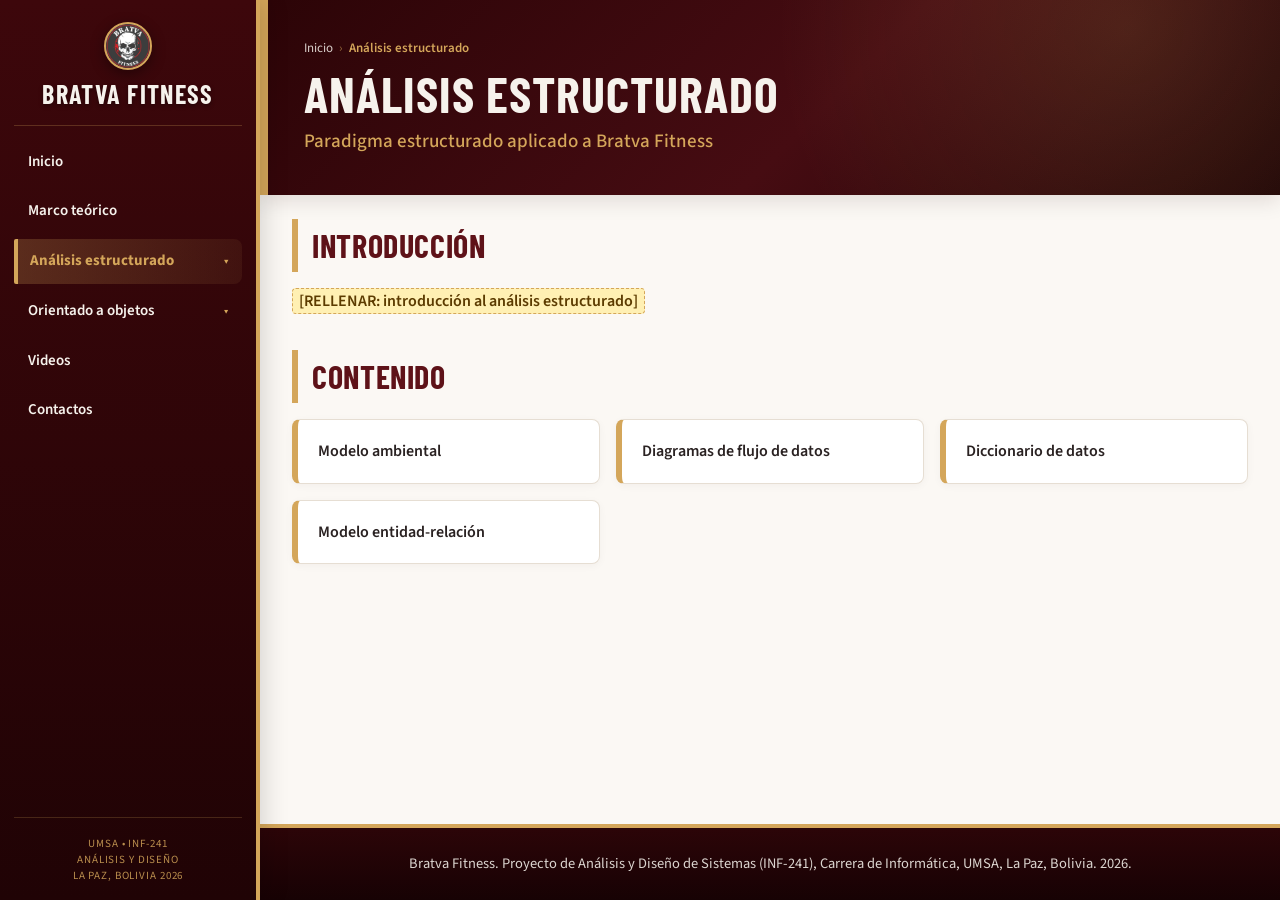
<file: analisis-estructurado.html>
<!DOCTYPE html>
<html lang="es">
<head>
<meta charset="UTF-8">
<meta name="viewport" content="width=device-width, initial-scale=1">
<title>Análisis estructurado | Bratva Fitness</title>
<link rel="preconnect" href="https://fonts.googleapis.com">
<link href="https://fonts.googleapis.com/css2?family=Barlow+Condensed:wght@600;700&family=Source+Sans+3:wght@400;600&display=swap" rel="stylesheet">
<link rel="stylesheet" href="css/style.css">
</head>
<body>
<header class="top">
  <a class="brand" href="index.html"><img src="img/logo.jpeg" alt="Logo de Bratva Fitness" width="48" height="48"><span>Bratva Fitness</span></a>
  <button class="burger" aria-label="Abrir menú" aria-expanded="false">Menú</button>
  <nav aria-label="Menú principal"><ul class="menu"><li><a href="index.html">Inicio</a></li><li><a href="marco-teorico.html">Marco teórico</a></li><li><a href="analisis-estructurado.html" class="act" aria-haspopup="true">Análisis estructurado</a><ul class="sub"><li><a href="modelo-ambiental.html">Modelo ambiental</a></li><li><a href="dfd.html">Diagramas de flujo de datos</a></li><li><a href="diccionario-de-datos.html">Diccionario de datos</a></li><li><a href="der.html">Modelo entidad-relación</a></li></ul></li><li><a href="orientado-a-objetos.html" aria-haspopup="true">Orientado a objetos</a><ul class="sub"><li><a href="diagramas-uml.html">Diagramas UML</a></li><li><a href="casos-de-uso.html">Casos de uso</a></li><li><a href="diagrama-de-clases.html">Diagrama de clases</a></li><li><a href="diagrama-de-secuencia.html">Diagrama de secuencia</a></li><li><a href="diagrama-de-comunicacion.html">Diagrama de comunicación</a></li></ul></li><li><a href="videos.html">Videos</a></li><li><a href="contactos.html">Contactos</a></li></ul></nav>
</header>
<main>
<div class="banner"><h1>Análisis estructurado</h1><p>Paradigma estructurado aplicado a Bratva Fitness</p></div><div class="wrap"><section class="sec"><h3>Introducción</h3><p><span class="fill">[RELLENAR: introducción al análisis estructurado]</span></p></section><section class="sec"><h3>Contenido</h3><ul class="index"><li><a href="modelo-ambiental.html">Modelo ambiental</a></li><li><a href="dfd.html">Diagramas de flujo de datos</a></li><li><a href="diccionario-de-datos.html">Diccionario de datos</a></li><li><a href="der.html">Modelo entidad-relación</a></li></ul></section></div>
</main>
<footer class="foot">
  <p>Bratva Fitness. Proyecto de Análisis y Diseño de Sistemas (INF-241), Carrera de Informática, UMSA, La Paz, Bolivia. 2026.</p>
</footer>
<script src="js/main.js"></script>
</body>
</html>
</file>
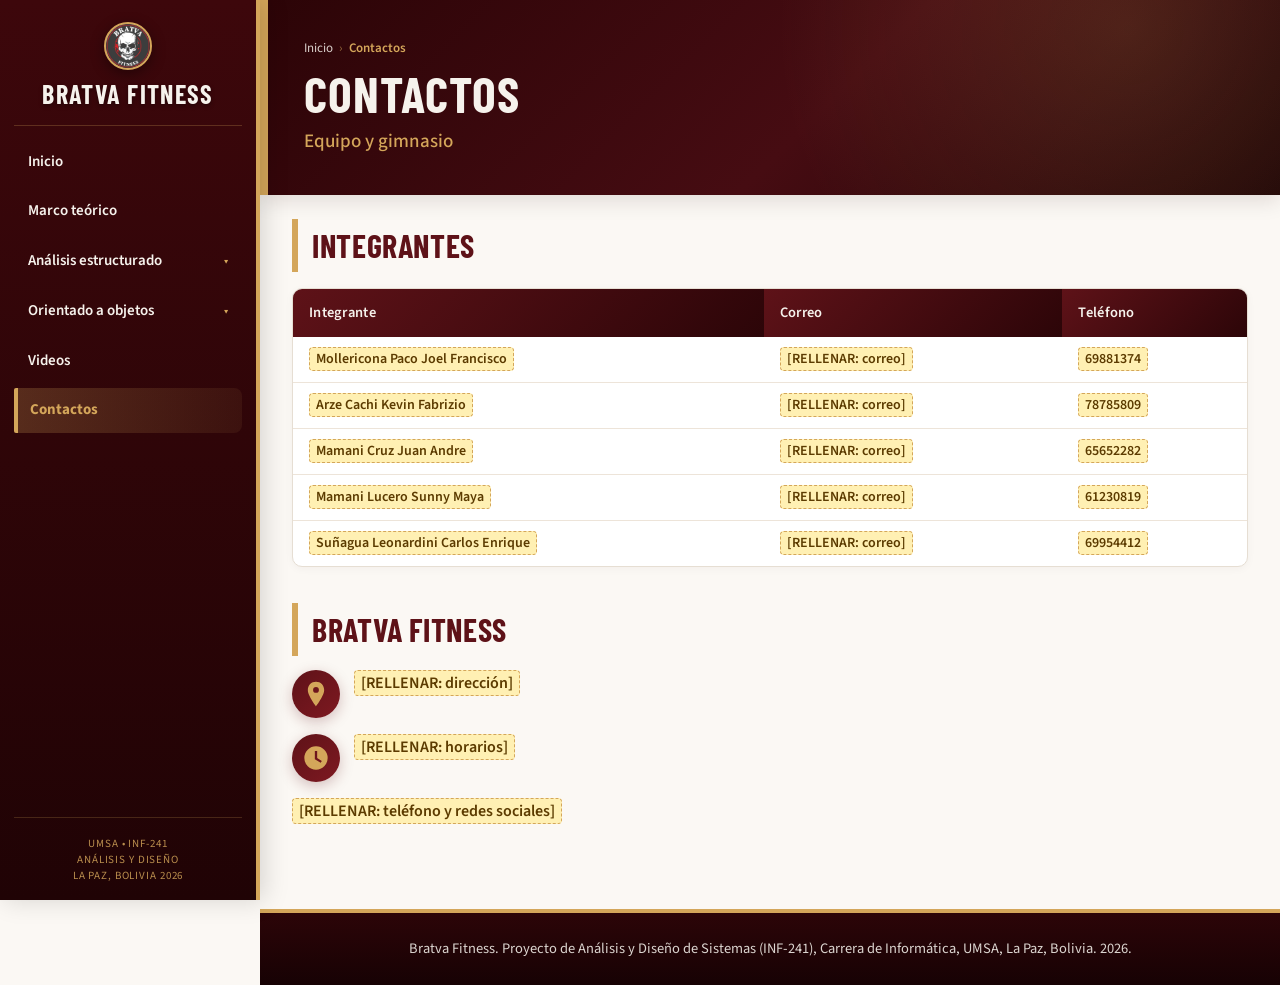
<file: contactos.html>
<!DOCTYPE html>
<html lang="es">
<head>
<meta charset="UTF-8">
<meta name="viewport" content="width=device-width, initial-scale=1">
<title>Contactos | Bratva Fitness</title>
<link rel="preconnect" href="https://fonts.googleapis.com">
<link href="https://fonts.googleapis.com/css2?family=Barlow+Condensed:wght@600;700&family=Source+Sans+3:wght@400;600&display=swap" rel="stylesheet">
<link rel="stylesheet" href="css/style.css">
</head>
<body>
<header class="top">
  <a class="brand" href="index.html"><img src="img/logo.jpeg" alt="Logo de Bratva Fitness" width="48" height="48"><span>Bratva Fitness</span></a>
  <button class="burger" aria-label="Abrir menú" aria-expanded="false">Menú</button>
  <nav aria-label="Menú principal"><ul class="menu"><li><a href="index.html">Inicio</a></li><li><a href="marco-teorico.html">Marco teórico</a></li><li><a href="analisis-estructurado.html" aria-haspopup="true">Análisis estructurado</a><ul class="sub"><li><a href="modelo-ambiental.html">Modelo ambiental</a></li><li><a href="dfd.html">Diagramas de flujo de datos</a></li><li><a href="diccionario-de-datos.html">Diccionario de datos</a></li><li><a href="der.html">Modelo entidad-relación</a></li></ul></li><li><a href="orientado-a-objetos.html" aria-haspopup="true">Orientado a objetos</a><ul class="sub"><li><a href="diagramas-uml.html">Diagramas UML</a></li><li><a href="casos-de-uso.html">Casos de uso</a></li><li><a href="diagrama-de-clases.html">Diagrama de clases</a></li><li><a href="diagrama-de-secuencia.html">Diagrama de secuencia</a></li><li><a href="diagrama-de-comunicacion.html">Diagrama de comunicación</a></li></ul></li><li><a href="videos.html">Videos</a></li><li><a href="contactos.html" class="act">Contactos</a></li></ul></nav>
</header>
<main>
<div class="banner">
  <h1>Contactos</h1>
  <p>Equipo y gimnasio</p>
</div><div class="wrap">
  <section class="sec">
    <h3>Integrantes</h3>
    <table>
      <tr>
        <th>Integrante</th>
        <th>Correo</th>
        <th>Teléfono</th>
      </tr>
      <tr>
        <td><span class="fill">Mollericona Paco Joel Francisco</span></td>
        <td><span class="fill">[RELLENAR: correo]</span></td>
        <td><span class="fill">69881374</span></td>
      </tr>
      <tr>
        <td><span class="fill">Arze Cachi Kevin Fabrizio</span></td>
        <td><span class="fill">[RELLENAR: correo]</span></td>
        <td><span class="fill">78785809</span></td>
      </tr>
      <tr>
        <td><span class="fill">Mamani Cruz Juan Andre</span></td>
        <td><span class="fill">[RELLENAR: correo]</span></td>
        <td><span class="fill">65652282</span></td>
      </tr>
      <tr>
        <td><span class="fill">Mamani Lucero Sunny Maya</span></td>
        <td><span class="fill">[RELLENAR: correo]</span></td>
        <td><span class="fill">61230819</span></td>
      </tr>
      <tr>
        <td><span class="fill">Suñagua Leonardini Carlos Enrique</span></td>
        <td><span class="fill">[RELLENAR: correo]</span></td>
        <td><span class="fill">69954412</span></td>
      </tr>
    </table>
  </section>
  <section class="sec">
    <h3>Bratva Fitness</h3>
    <div class="line">
      <img class="ico" src="img/icons/pin.svg" alt="" width="64" height="64">
      <div><span class="fill">[RELLENAR: dirección]</span></div>
    </div>
    <div class="line">
      <img class="ico" src="img/icons/clock.svg" alt="" width="64" height="64">
      <div><span class="fill">[RELLENAR: horarios]</span></div>
    </div>
    <p><span class="fill">[RELLENAR: teléfono y redes sociales]</span></p>
  </section>
</div>
</main>
<footer class="foot">
  <p>Bratva Fitness. Proyecto de Análisis y Diseño de Sistemas (INF-241), Carrera de Informática, UMSA, La Paz, Bolivia. 2026.</p>
</footer>
<script src="js/main.js"></script>
</body>
</html>
</file>
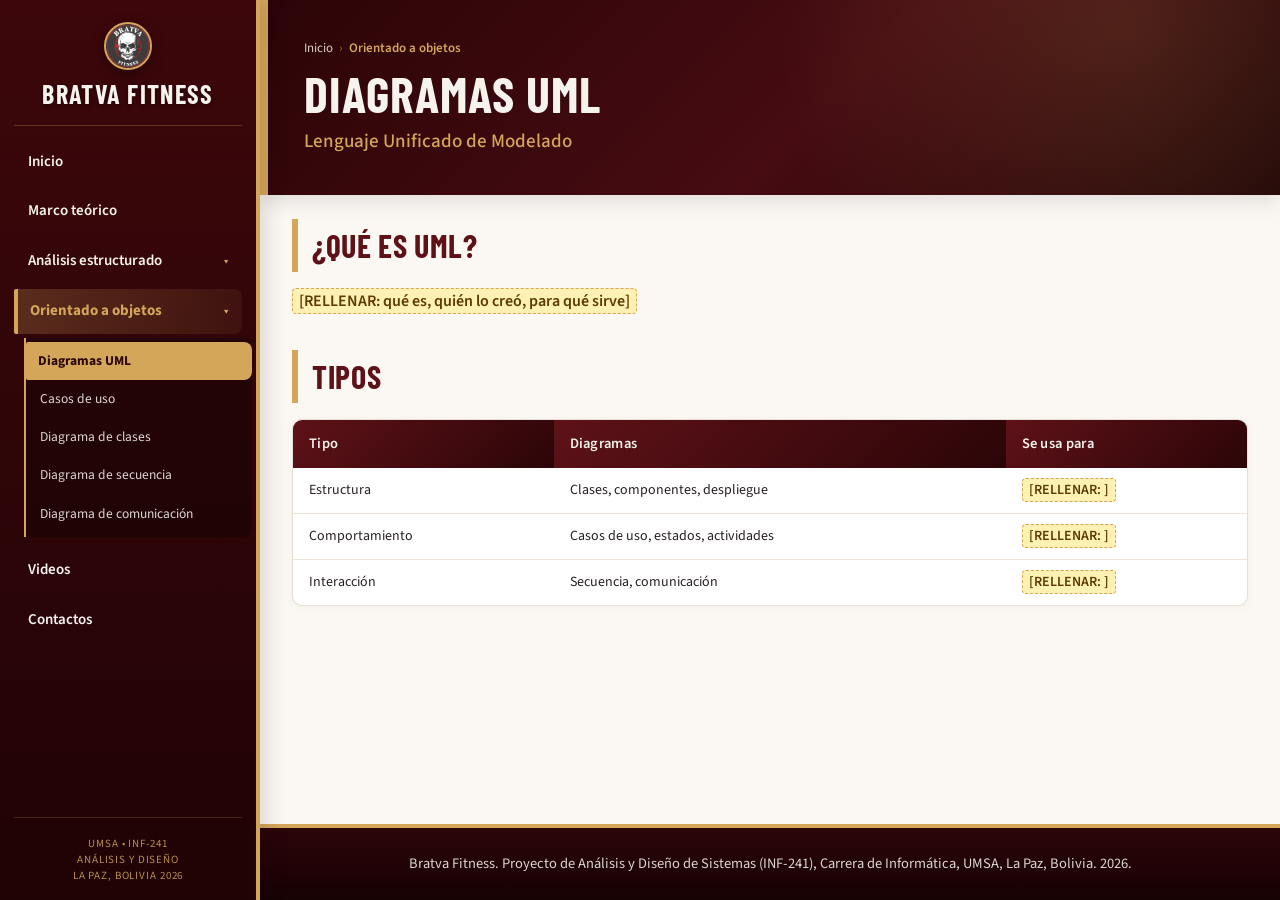
<file: diagramas-uml.html>
<!DOCTYPE html>
<html lang="es">
<head>
<meta charset="UTF-8">
<meta name="viewport" content="width=device-width, initial-scale=1">
<title>Diagramas UML | Bratva Fitness</title>
<link rel="preconnect" href="https://fonts.googleapis.com">
<link href="https://fonts.googleapis.com/css2?family=Barlow+Condensed:wght@600;700&family=Source+Sans+3:wght@400;600&display=swap" rel="stylesheet">
<link rel="stylesheet" href="css/style.css">
</head>
<body>
<header class="top">
  <a class="brand" href="index.html"><img src="img/logo.jpeg" alt="Logo de Bratva Fitness" width="48" height="48"><span>Bratva Fitness</span></a>
  <button class="burger" aria-label="Abrir menú" aria-expanded="false">Menú</button>
  <nav aria-label="Menú principal"><ul class="menu"><li><a href="index.html">Inicio</a></li><li><a href="marco-teorico.html">Marco teórico</a></li><li><a href="analisis-estructurado.html" aria-haspopup="true">Análisis estructurado</a><ul class="sub"><li><a href="modelo-ambiental.html">Modelo ambiental</a></li><li><a href="dfd.html">Diagramas de flujo de datos</a></li><li><a href="diccionario-de-datos.html">Diccionario de datos</a></li><li><a href="der.html">Modelo entidad-relación</a></li></ul></li><li><a href="orientado-a-objetos.html" class="act" aria-haspopup="true">Orientado a objetos</a><ul class="sub"><li><a href="diagramas-uml.html" class="act">Diagramas UML</a></li><li><a href="casos-de-uso.html">Casos de uso</a></li><li><a href="diagrama-de-clases.html">Diagrama de clases</a></li><li><a href="diagrama-de-secuencia.html">Diagrama de secuencia</a></li><li><a href="diagrama-de-comunicacion.html">Diagrama de comunicación</a></li></ul></li><li><a href="videos.html">Videos</a></li><li><a href="contactos.html">Contactos</a></li></ul></nav>
</header>
<main>
<div class="banner"><h1>Diagramas UML</h1><p>Lenguaje Unificado de Modelado</p></div><div class="wrap"><section class="sec"><h3>¿Qué es UML?</h3><p><span class="fill">[RELLENAR: qué es, quién lo creó, para qué sirve]</span></p></section><section class="sec"><h3>Tipos</h3><table><tr><th>Tipo</th><th>Diagramas</th><th>Se usa para</th></tr><tr><td>Estructura</td><td>Clases, componentes, despliegue</td><td><span class="fill">[RELLENAR: ]</span></td></tr><tr><td>Comportamiento</td><td>Casos de uso, estados, actividades</td><td><span class="fill">[RELLENAR: ]</span></td></tr><tr><td>Interacción</td><td>Secuencia, comunicación</td><td><span class="fill">[RELLENAR: ]</span></td></tr></table></section></div>
</main>
<footer class="foot">
  <p>Bratva Fitness. Proyecto de Análisis y Diseño de Sistemas (INF-241), Carrera de Informática, UMSA, La Paz, Bolivia. 2026.</p>
</footer>
<script src="js/main.js"></script>
</body>
</html>
</file>
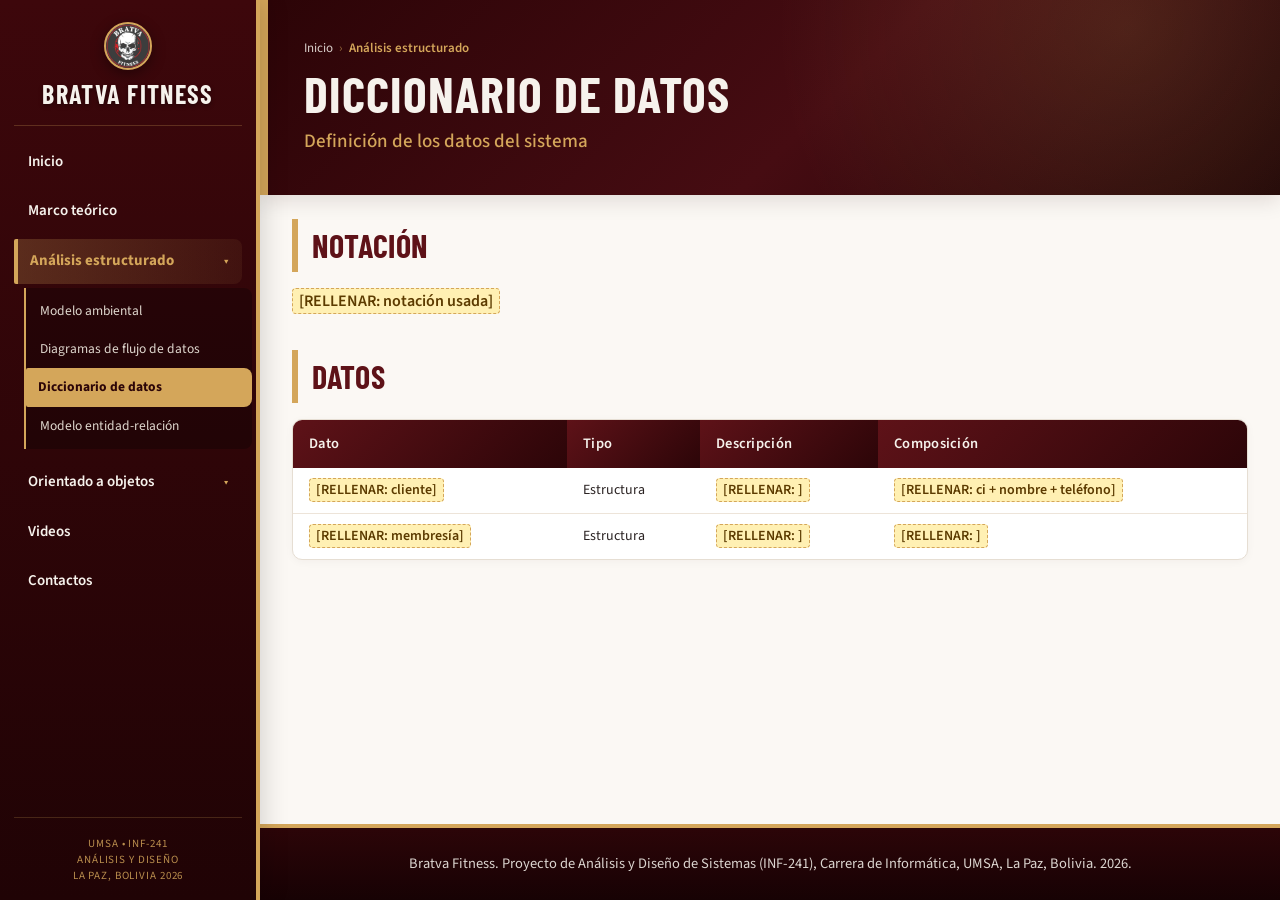
<file: diccionario-de-datos.html>
<!DOCTYPE html>
<html lang="es">
<head>
<meta charset="UTF-8">
<meta name="viewport" content="width=device-width, initial-scale=1">
<title>Diccionario de datos | Bratva Fitness</title>
<link rel="preconnect" href="https://fonts.googleapis.com">
<link href="https://fonts.googleapis.com/css2?family=Barlow+Condensed:wght@600;700&family=Source+Sans+3:wght@400;600&display=swap" rel="stylesheet">
<link rel="stylesheet" href="css/style.css">
</head>
<body>
<header class="top">
  <a class="brand" href="index.html"><img src="img/logo.jpeg" alt="Logo de Bratva Fitness" width="48" height="48"><span>Bratva Fitness</span></a>
  <button class="burger" aria-label="Abrir menú" aria-expanded="false">Menú</button>
  <nav aria-label="Menú principal"><ul class="menu"><li><a href="index.html">Inicio</a></li><li><a href="marco-teorico.html">Marco teórico</a></li><li><a href="analisis-estructurado.html" class="act" aria-haspopup="true">Análisis estructurado</a><ul class="sub"><li><a href="modelo-ambiental.html">Modelo ambiental</a></li><li><a href="dfd.html">Diagramas de flujo de datos</a></li><li><a href="diccionario-de-datos.html" class="act">Diccionario de datos</a></li><li><a href="der.html">Modelo entidad-relación</a></li></ul></li><li><a href="orientado-a-objetos.html" aria-haspopup="true">Orientado a objetos</a><ul class="sub"><li><a href="diagramas-uml.html">Diagramas UML</a></li><li><a href="casos-de-uso.html">Casos de uso</a></li><li><a href="diagrama-de-clases.html">Diagrama de clases</a></li><li><a href="diagrama-de-secuencia.html">Diagrama de secuencia</a></li><li><a href="diagrama-de-comunicacion.html">Diagrama de comunicación</a></li></ul></li><li><a href="videos.html">Videos</a></li><li><a href="contactos.html">Contactos</a></li></ul></nav>
</header>
<main>
<div class="banner"><h1>Diccionario de datos</h1><p>Definición de los datos del sistema</p></div><div class="wrap"><section class="sec"><h3>Notación</h3><p><span class="fill">[RELLENAR: notación usada]</span></p></section><section class="sec"><h3>Datos</h3><table><tr><th>Dato</th><th>Tipo</th><th>Descripción</th><th>Composición</th></tr><tr><td><span class="fill">[RELLENAR: cliente]</span></td><td>Estructura</td><td><span class="fill">[RELLENAR: ]</span></td><td><span class="fill">[RELLENAR: ci + nombre + teléfono]</span></td></tr><tr><td><span class="fill">[RELLENAR: membresía]</span></td><td>Estructura</td><td><span class="fill">[RELLENAR: ]</span></td><td><span class="fill">[RELLENAR: ]</span></td></tr></table></section></div>
</main>
<footer class="foot">
  <p>Bratva Fitness. Proyecto de Análisis y Diseño de Sistemas (INF-241), Carrera de Informática, UMSA, La Paz, Bolivia. 2026.</p>
</footer>
<script src="js/main.js"></script>
</body>
</html>
</file>
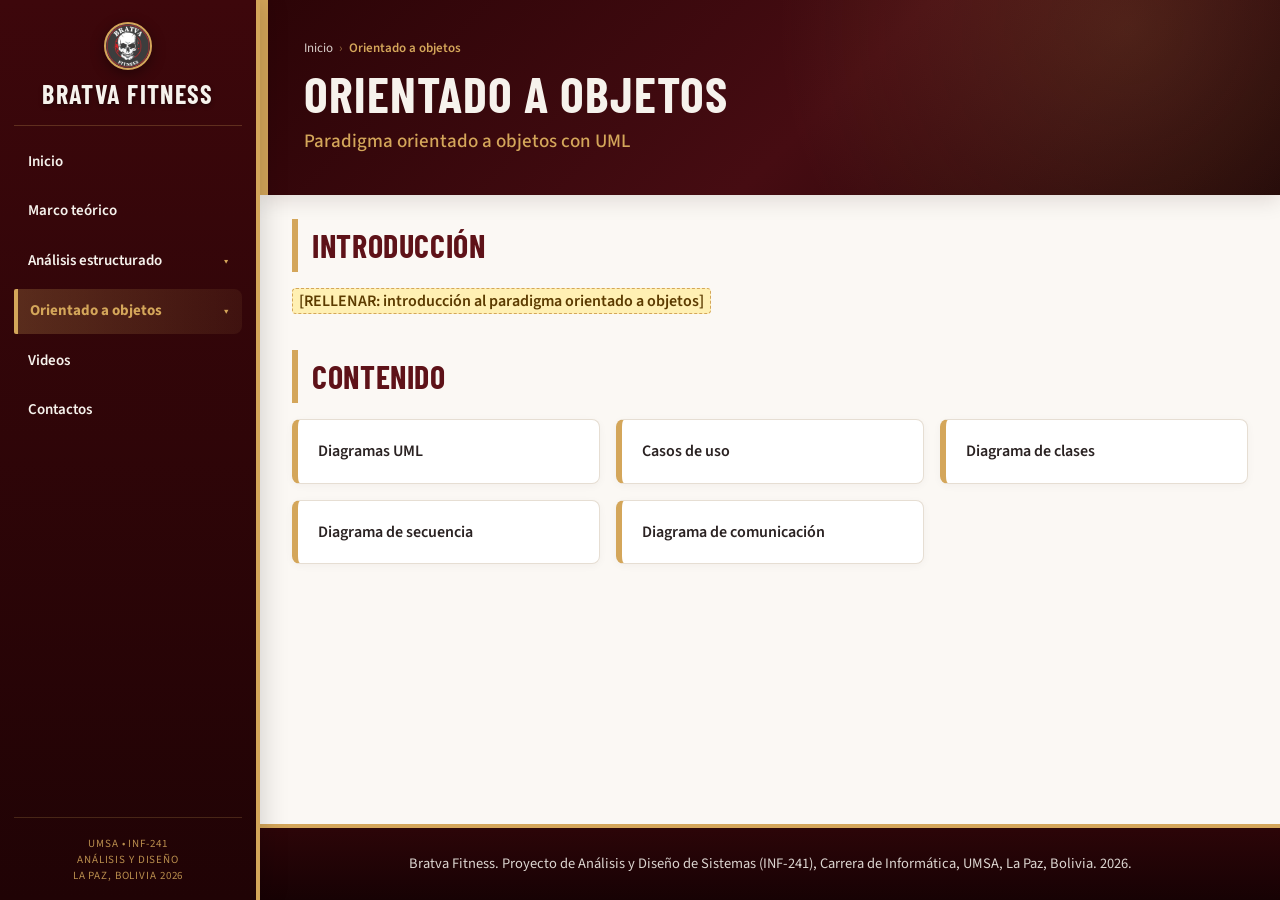
<file: orientado-a-objetos.html>
<!DOCTYPE html>
<html lang="es">
<head>
<meta charset="UTF-8">
<meta name="viewport" content="width=device-width, initial-scale=1">
<title>Orientado a objetos | Bratva Fitness</title>
<link rel="preconnect" href="https://fonts.googleapis.com">
<link href="https://fonts.googleapis.com/css2?family=Barlow+Condensed:wght@600;700&family=Source+Sans+3:wght@400;600&display=swap" rel="stylesheet">
<link rel="stylesheet" href="css/style.css">
</head>
<body>
<header class="top">
  <a class="brand" href="index.html"><img src="img/logo.jpeg" alt="Logo de Bratva Fitness" width="48" height="48"><span>Bratva Fitness</span></a>
  <button class="burger" aria-label="Abrir menú" aria-expanded="false">Menú</button>
  <nav aria-label="Menú principal"><ul class="menu"><li><a href="index.html">Inicio</a></li><li><a href="marco-teorico.html">Marco teórico</a></li><li><a href="analisis-estructurado.html" aria-haspopup="true">Análisis estructurado</a><ul class="sub"><li><a href="modelo-ambiental.html">Modelo ambiental</a></li><li><a href="dfd.html">Diagramas de flujo de datos</a></li><li><a href="diccionario-de-datos.html">Diccionario de datos</a></li><li><a href="der.html">Modelo entidad-relación</a></li></ul></li><li><a href="orientado-a-objetos.html" class="act" aria-haspopup="true">Orientado a objetos</a><ul class="sub"><li><a href="diagramas-uml.html">Diagramas UML</a></li><li><a href="casos-de-uso.html">Casos de uso</a></li><li><a href="diagrama-de-clases.html">Diagrama de clases</a></li><li><a href="diagrama-de-secuencia.html">Diagrama de secuencia</a></li><li><a href="diagrama-de-comunicacion.html">Diagrama de comunicación</a></li></ul></li><li><a href="videos.html">Videos</a></li><li><a href="contactos.html">Contactos</a></li></ul></nav>
</header>
<main>
<div class="banner"><h1>Orientado a objetos</h1><p>Paradigma orientado a objetos con UML</p></div><div class="wrap"><section class="sec"><h3>Introducción</h3><p><span class="fill">[RELLENAR: introducción al paradigma orientado a objetos]</span></p></section><section class="sec"><h3>Contenido</h3><ul class="index"><li><a href="diagramas-uml.html">Diagramas UML</a></li><li><a href="casos-de-uso.html">Casos de uso</a></li><li><a href="diagrama-de-clases.html">Diagrama de clases</a></li><li><a href="diagrama-de-secuencia.html">Diagrama de secuencia</a></li><li><a href="diagrama-de-comunicacion.html">Diagrama de comunicación</a></li></ul></section></div>
</main>
<footer class="foot">
  <p>Bratva Fitness. Proyecto de Análisis y Diseño de Sistemas (INF-241), Carrera de Informática, UMSA, La Paz, Bolivia. 2026.</p>
</footer>
<script src="js/main.js"></script>
</body>
</html>
</file>
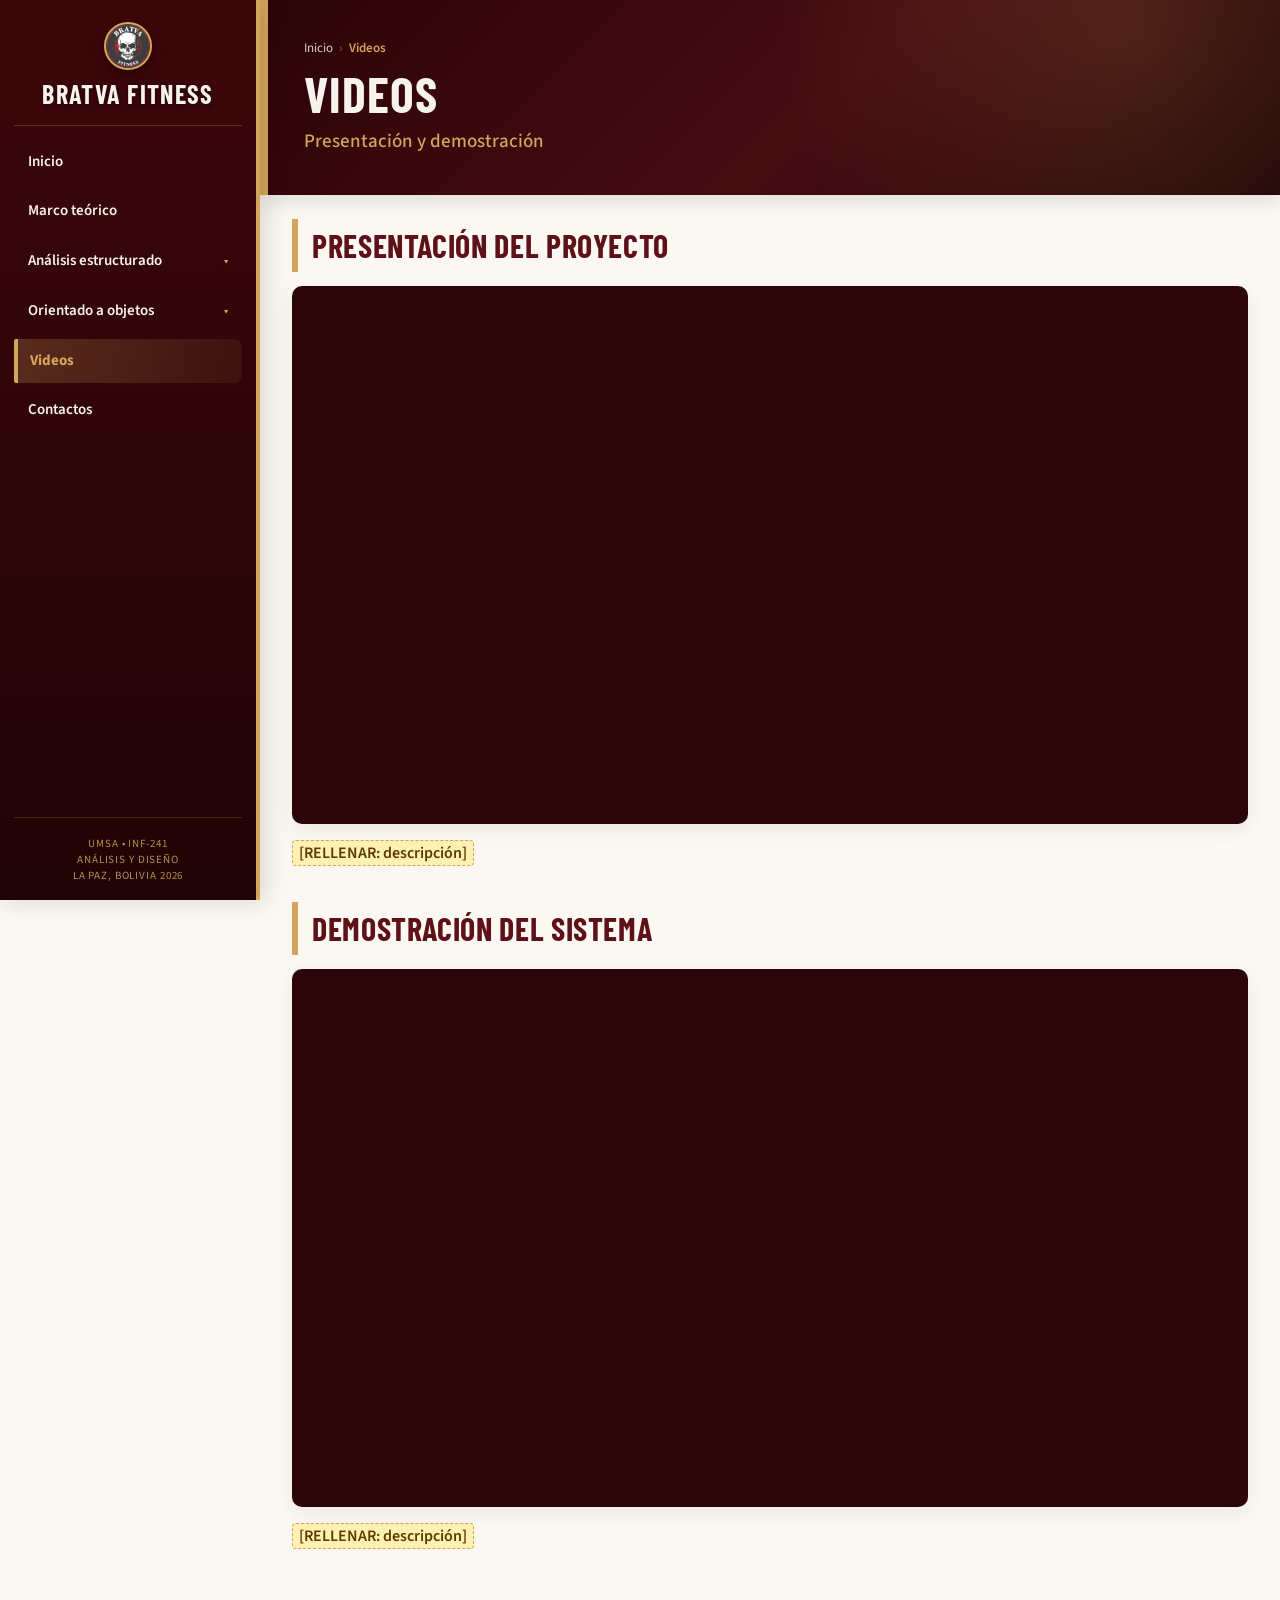
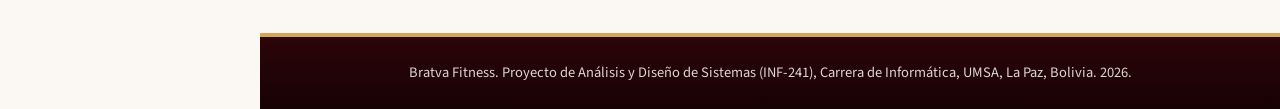
<file: videos.html>
<!DOCTYPE html>
<html lang="es">
<head>
<meta charset="UTF-8">
<meta name="viewport" content="width=device-width, initial-scale=1">
<title>Videos | Bratva Fitness</title>
<link rel="preconnect" href="https://fonts.googleapis.com">
<link href="https://fonts.googleapis.com/css2?family=Barlow+Condensed:wght@600;700&family=Source+Sans+3:wght@400;600&display=swap" rel="stylesheet">
<link rel="stylesheet" href="css/style.css">
</head>
<body>
<header class="top">
  <a class="brand" href="index.html"><img src="img/logo.jpeg" alt="Logo de Bratva Fitness" width="48" height="48"><span>Bratva Fitness</span></a>
  <button class="burger" aria-label="Abrir menú" aria-expanded="false">Menú</button>
  <nav aria-label="Menú principal"><ul class="menu"><li><a href="index.html">Inicio</a></li><li><a href="marco-teorico.html">Marco teórico</a></li><li><a href="analisis-estructurado.html" aria-haspopup="true">Análisis estructurado</a><ul class="sub"><li><a href="modelo-ambiental.html">Modelo ambiental</a></li><li><a href="dfd.html">Diagramas de flujo de datos</a></li><li><a href="diccionario-de-datos.html">Diccionario de datos</a></li><li><a href="der.html">Modelo entidad-relación</a></li></ul></li><li><a href="orientado-a-objetos.html" aria-haspopup="true">Orientado a objetos</a><ul class="sub"><li><a href="diagramas-uml.html">Diagramas UML</a></li><li><a href="casos-de-uso.html">Casos de uso</a></li><li><a href="diagrama-de-clases.html">Diagrama de clases</a></li><li><a href="diagrama-de-secuencia.html">Diagrama de secuencia</a></li><li><a href="diagrama-de-comunicacion.html">Diagrama de comunicación</a></li></ul></li><li><a href="videos.html" class="act">Videos</a></li><li><a href="contactos.html">Contactos</a></li></ul></nav>
</header>
<main>
<div class="banner"><h1>Videos</h1><p>Presentación y demostración</p></div><div class="wrap"><section class="sec"><h3>Presentación del proyecto</h3><div class="video"><iframe src="https://www.youtube.com/embed/ID_DEL_VIDEO" title="Presentación" allowfullscreen></iframe></div><p><span class="fill">[RELLENAR: descripción]</span></p></section><section class="sec"><h3>Demostración del sistema</h3><div class="video"><iframe src="https://www.youtube.com/embed/ID_DEL_VIDEO" title="Demostración" allowfullscreen></iframe></div><p><span class="fill">[RELLENAR: descripción]</span></p></section></div>
</main>
<footer class="foot">
  <p>Bratva Fitness. Proyecto de Análisis y Diseño de Sistemas (INF-241), Carrera de Informática, UMSA, La Paz, Bolivia. 2026.</p>
</footer>
<script src="js/main.js"></script>
</body>
</html>
</file>
<file: css/style.css>
/* ============================================================
   BRATVA FITNESS - SISTEMA DE DISEÑO Y ESTILOS
   Proyecto de Análisis y Diseño de Sistemas (INF-241) - UMSA
   ============================================================ */

*, *::before, *::after {
  box-sizing: border-box;
}

:root {
  --vino: #5e1218;
  --vino-light: #7e1921;
  --os: #2c0508;
  --lat: #d4a65a;
  --lat-light: #ebd09c;
  --lat-dark: #b88a3e;
  --hue: #f6f2ec;
  --tx: #2a2222;
  --tx-muted: #6b5c5c;
  --bg: #fbf8f4;
  --card-bg: #ffffff;
  --border: #e6ded3;
  --nav-w: 260px;

  --shadow-sm: 0 2px 8px rgba(42, 34, 34, 0.04);
  --shadow-md: 0 6px 20px rgba(42, 34, 34, 0.07);
  --shadow-lg: 0 14px 34px rgba(62, 10, 15, 0.14);
}

body {
  margin: 0;
  font-family: 'Source Sans 3', system-ui, -apple-system, BlinkMacSystemFont, Arial, sans-serif;
  color: var(--tx);
  line-height: 1.65;
  background: var(--bg);
  min-height: 100vh;
  display: flex;
  flex-direction: column;
  -webkit-font-smoothing: antialiased;
}

main {
  flex: 1 0 auto;
}

a {
  color: var(--vino);
  transition: color 0.2s ease;
}
a:hover {
  color: var(--lat-dark);
}

img {
  max-width: 100%;
  height: auto;
}

/* ============================================================
   BARRA DE DESPLAZAMIENTO PERSONALIZADA
   ============================================================ */
::-webkit-scrollbar {
  width: 7px;
  height: 7px;
}
::-webkit-scrollbar-track {
  background: #f1eae2;
}
::-webkit-scrollbar-thumb {
  background: #b58085;
  border-radius: 4px;
}
::-webkit-scrollbar-thumb:hover {
  background: var(--vino);
}

/* ============================================================
   BARRA LATERAL IZQUIERDA (DESKTOP)
   ============================================================ */
header.top {
  background: linear-gradient(180deg, #3d070b 0%, #200305 100%);
  border-right: 4px solid var(--lat);
  border-bottom: 0;
  position: fixed;
  top: 0;
  left: 0;
  bottom: 0;
  width: var(--nav-w);
  height: 100vh;
  overflow-y: auto;
  display: flex;
  flex-direction: column;
  align-items: stretch;
  justify-content: flex-start;
  padding: 22px 14px 16px;
  z-index: 100;
  box-shadow: 4px 0 24px rgba(0, 0, 0, 0.15);
}
header.top::-webkit-scrollbar {
  width: 4px;
}
header.top::-webkit-scrollbar-thumb {
  background: var(--lat);
  border-radius: 2px;
}

.brand {
  display: flex;
  flex-direction: column;
  align-items: center;
  text-align: center;
  gap: 10px;
  padding: 0 0 16px;
  margin-bottom: 14px;
  text-decoration: none;
  color: var(--hue);
  border-bottom: 1px solid rgba(212, 166, 90, 0.25);
  transition: transform 0.2s ease;
}
.brand:hover {
  transform: scale(1.02);
}
.brand img {
  border-radius: 50%;
  border: 2px solid var(--lat);
  display: block;
  box-shadow: 0 4px 14px rgba(0, 0, 0, 0.4);
}
.brand span {
  font-family: 'Barlow Condensed', Impact, sans-serif;
  font-weight: 700;
  font-size: 26px;
  letter-spacing: 0.05em;
  line-height: 1.1;
  text-transform: uppercase;
  color: var(--hue);
  text-shadow: 0 2px 4px rgba(0, 0, 0, 0.4);
}

header.top nav {
  width: 100%;
}
.menu {
  list-style: none;
  margin: 0;
  padding: 0;
  display: flex;
  flex-direction: column;
  gap: 5px;
}
.menu li {
  position: relative;
  width: 100%;
}
.menu a {
  display: flex;
  align-items: center;
  justify-content: space-between;
  padding: 10px 14px;
  color: var(--hue);
  text-decoration: none;
  font-weight: 600;
  font-size: 15px;
  border-radius: 8px;
  transition: all 0.2s ease;
}
.menu a:hover,
.menu>li:focus-within>a {
  background: rgba(212, 166, 90, 0.15);
  color: var(--lat-light);
  transform: translateX(3px);
}
.menu a.act {
  background: linear-gradient(90deg, rgba(212, 166, 90, 0.24) 0%, rgba(212, 166, 90, 0.08) 100%);
  color: var(--lat);
  font-weight: 700;
  border-left: 4px solid var(--lat);
  border-radius: 2px 8px 8px 2px;
  padding-left: 12px;
}

/* Indicador de flecha desplegable para elementos con submenú */
.menu a[aria-haspopup="true"]::after {
  content: "▾";
  font-size: 13px;
  color: var(--lat);
  margin-left: 8px;
  transition: transform 0.25s ease;
}
.menu li:hover>a[aria-haspopup="true"]::after,
.menu li:focus-within>a[aria-haspopup="true"]::after {
  transform: rotate(180deg);
}

/* Submenús en columna con sangría y fondo sutil */
.sub {
  list-style: none;
  margin: 4px 0 6px 10px;
  padding: 4px 0;
  position: static;
  min-width: 100%;
  background: rgba(0, 0, 0, 0.28);
  display: none;
  border-left: 2px solid var(--lat);
  border-radius: 0 8px 8px 0;
  animation: fadeInMenu 0.2s ease;
}
@keyframes fadeInMenu {
  from { opacity: 0; transform: translateY(-4px); }
  to { opacity: 1; transform: translateY(0); }
}
.menu li:hover>.sub,
.menu li:focus-within>.sub,
.menu li:has(.sub a.act)>.sub {
  display: block;
}
.sub a {
  padding: 8px 14px;
  font-weight: 400;
  font-size: 13.5px;
  border-radius: 6px;
  border-bottom: 0;
  color: #dfd7ce;
}
.sub a:hover,
.sub a:focus {
  background: var(--lat);
  color: var(--os);
  font-weight: 600;
  transform: translateX(4px);
}
.sub a.act {
  background: var(--lat);
  color: var(--os);
  font-weight: 700;
  border-left: 0;
}

/* Sello académico al pie del sidebar */
header.top::after {
  content: "UMSA • INF-241\00000aAnálisis y Diseño\00000aLa Paz, Bolivia 2026";
  white-space: pre-wrap;
  display: block;
  margin-top: auto;
  padding-top: 18px;
  border-top: 1px solid rgba(212, 166, 90, 0.25);
  font-size: 11px;
  letter-spacing: 0.08em;
  text-transform: uppercase;
  color: var(--lat);
  opacity: 0.85;
  text-align: center;
  line-height: 1.45;
}

.burger {
  display: none;
  background: var(--os);
  color: var(--hue);
  border: 1px solid var(--lat);
  padding: 8px 14px;
  font: inherit;
  border-radius: 6px;
  cursor: pointer;
}

/* ============================================================
   CONTENEDOR Y ESTRUCTURA DE PÁGINA
   ============================================================ */
main, .foot {
  margin-left: var(--nav-w);
}

.wrap {
  max-width: 1080px;
  margin: 0 auto;
  padding: 24px 32px 48px;
}

/* ============================================================
   BANNERS DE CABECERA Y BREADCRUMBS
   ============================================================ */
.banner {
  background: radial-gradient(circle at 85% 15%, rgba(212, 166, 90, 0.16) 0%, transparent 40%),
              linear-gradient(135deg, #2c0407 0%, #460c12 55%, #1d0305 100%);
  color: var(--hue);
  padding: 38px 36px;
  border-left: 8px solid var(--lat);
  box-shadow: 0 6px 20px rgba(44, 4, 7, 0.12);
}
.banner h1 {
  font-family: 'Barlow Condensed', Impact, sans-serif;
  font-size: 50px;
  line-height: 1.05;
  margin: 4px auto 0;
  max-width: 1080px;
  letter-spacing: 0.02em;
  text-transform: uppercase;
}
.banner p {
  margin: 6px auto 0;
  max-width: 1080px;
  color: var(--lat);
  font-size: 19px;
  font-weight: 500;
}

/* Migas de pan (Breadcrumbs) */
.breadcrumbs {
  font-size: 13px;
  margin-bottom: 8px;
  color: var(--lat-light);
  display: flex;
  align-items: center;
  gap: 6px;
  flex-wrap: wrap;
  max-width: 1080px;
  margin-left: auto;
  margin-right: auto;
}
.breadcrumbs a {
  color: var(--hue);
  text-decoration: none;
  opacity: 0.85;
  transition: opacity 0.2s;
}
.breadcrumbs a:hover {
  opacity: 1;
  color: var(--lat-light);
  text-decoration: underline;
}
.breadcrumbs .sep {
  color: var(--lat);
  opacity: 0.6;
}
.breadcrumbs .current {
  color: var(--lat);
  font-weight: 600;
}

/* ============================================================
   SECCIONES Y TIPOGRAFÍA
   ============================================================ */
.sec {
  margin: 0 0 36px;
}
.sec h3 {
  font-family: 'Barlow Condensed', Impact, sans-serif;
  font-size: 32px;
  color: var(--vino);
  margin: 0 0 14px;
  padding-left: 14px;
  border-left: 6px solid var(--lat);
  letter-spacing: 0.02em;
  text-transform: uppercase;
}
.sec h4 {
  font-family: 'Barlow Condensed', Impact, sans-serif;
  font-size: 23px;
  color: var(--vino);
  margin: 18px 0 6px;
  letter-spacing: 0.01em;
}

/* Separador elegante con mancuerna central */
.div {
  display: flex;
  align-items: center;
  gap: 16px;
  margin: 36px 0;
}
.div::before, .div::after {
  content: "";
  flex: 1;
  height: 2px;
  background: linear-gradient(90deg, transparent, var(--lat), transparent);
}

/* ============================================================
   HERO (INICIO) - FOTO DE FONDO INTEGRADA CON DEGRADADO
   ============================================================ */
.hero {
  position: relative;
  min-height: 520px;
  display: flex;
  align-items: center;
  background-color: #200305;
  border-bottom: 6px solid var(--lat);
  box-shadow: 0 8px 24px rgba(43, 4, 8, 0.15);
  overflow: hidden;
}
.hero-img {
  position: absolute;
  inset: 0;
  width: 100%;
  height: 100%;
  z-index: 1;
  pointer-events: none;
}
.hero-img img {
  width: 100%;
  height: 100%;
  object-fit: cover;
  object-position: center right;
  display: block;
}
.hero-img::after {
  content: "";
  position: absolute;
  inset: 0;
  background: linear-gradient(90deg, 
    rgba(22, 2, 4, 0.96) 0%, 
    rgba(34, 4, 8, 0.90) 40%, 
    rgba(45, 6, 11, 0.65) 68%, 
    rgba(22, 2, 4, 0.30) 100%
  );
  z-index: 2;
}
.hero-txt {
  position: relative;
  z-index: 3;
  max-width: 680px;
  padding: 80px 52px;
  display: flex;
  flex-direction: column;
  justify-content: center;
}
.hero-txt h1 {
  font-family: 'Barlow Condensed', Impact, sans-serif;
  font-size: 86px;
  line-height: 0.95;
  margin: 0 0 14px;
  letter-spacing: 0.03em;
  text-transform: uppercase;
  color: var(--hue);
  text-shadow: 0 4px 16px rgba(0, 0, 0, 0.6);
}
.hero-txt p {
  font-size: 22px;
  margin: 0 0 28px;
  color: var(--lat-light);
  font-weight: 500;
  text-shadow: 0 2px 8px rgba(0, 0, 0, 0.5);
}

/* Botón de Llamado a la Acción */
.btn {
  align-self: flex-start;
  background: linear-gradient(135deg, var(--lat) 0%, var(--lat-dark) 100%);
  color: var(--os);
  font-weight: 700;
  text-decoration: none;
  padding: 13px 28px;
  border-radius: 6px;
  box-shadow: 0 4px 14px rgba(212, 166, 90, 0.35);
  letter-spacing: 0.04em;
  text-transform: uppercase;
  font-size: 14px;
  transition: all 0.25s ease;
}
.btn:hover {
  background: linear-gradient(135deg, var(--lat-light) 0%, var(--lat) 100%);
  transform: translateY(-2px);
  box-shadow: 0 8px 22px rgba(212, 166, 90, 0.5);
  color: var(--os);
}

/* ============================================================
   TARJETAS (CARDS) CON PROFUNDIDAD Y HOVER
   ============================================================ */
.grid {
  display: grid;
  grid-template-columns: repeat(auto-fit, minmax(230px, 1fr));
  gap: 20px;
}

.card {
  background: var(--card-bg);
  border: 1px solid var(--border);
  border-top: 4px solid var(--vino);
  border-radius: 12px;
  padding: 24px;
  box-shadow: var(--shadow-sm);
  transition: transform 0.25s cubic-bezier(0.16, 1, 0.3, 1), box-shadow 0.25s ease, border-color 0.25s ease;
}
.card:hover {
  transform: translateY(-5px);
  box-shadow: var(--shadow-lg);
  border-color: #d6c6b4;
}
.card h4 {
  font-family: 'Barlow Condensed', Impact, sans-serif;
  font-size: 24px;
  margin: 12px 0 6px;
  color: var(--vino);
  letter-spacing: 0.01em;
}
.card p {
  margin: 0;
  color: var(--tx-muted);
}
.ico {
  background: linear-gradient(135deg, var(--vino), var(--vino-light));
  border-radius: 50%;
  padding: 12px;
  display: block;
  width: 64px;
  height: 64px;
  box-shadow: 0 4px 14px rgba(94, 18, 24, 0.25);
}

/* Tarjetas de Precios */
.price {
  text-align: center;
  position: relative;
  overflow: hidden;
}
.price .monto {
  font-family: 'Barlow Condensed', Impact, sans-serif;
  font-size: 46px;
  color: var(--vino);
  line-height: 1.1;
  font-weight: 700;
  margin: 6px 0;
}
.price ul {
  list-style: none;
  padding: 0;
  margin: 16px 0 0;
}
.price li {
  padding: 8px 0;
  border-top: 1px solid #ede4d9;
  font-size: 14.5px;
}

/* Tarjeta destacada (Plan Mensual) */
.price.top {
  background: linear-gradient(145deg, #44090d 0%, #200406 100%);
  color: var(--hue);
  border-top-color: var(--lat);
  box-shadow: 0 10px 28px rgba(61, 7, 11, 0.28);
}
.price.top::before {
  content: "★ MÁS POPULAR";
  display: inline-block;
  background: var(--lat);
  color: var(--os);
  font-size: 11px;
  font-weight: 700;
  letter-spacing: 0.08em;
  padding: 4px 12px;
  border-radius: 20px;
  margin-bottom: 8px;
}
.price.top h4, .price.top .monto {
  color: var(--lat);
}
.price.top li {
  border-color: rgba(212, 166, 90, 0.2);
  color: #e5ded4;
}

/* Sucursales y Portada */
.suc {
  display: flex;
  flex-wrap: wrap;
  gap: 24px;
  background: var(--card-bg);
  border: 1px solid var(--border);
  border-left: 8px solid var(--lat);
  border-radius: 12px;
  padding: 24px;
  box-shadow: var(--shadow-sm);
}
.suc>div {
  flex: 1 1 280px;
}
.line {
  display: flex;
  gap: 14px;
  align-items: flex-start;
  margin: 0 0 16px;
}
.line .ico {
  width: 48px;
  height: 48px;
  padding: 10px;
  flex: none;
}
.portada {
  display: flex;
  flex-wrap: wrap;
  gap: 26px;
  align-items: center;
  background: var(--card-bg);
  border: 1px solid var(--border);
  border-radius: 12px;
  padding: 24px;
  box-shadow: var(--shadow-sm);
}
.portada img {
  width: 140px;
  height: auto;
}
.team .card {
  text-align: center;
  padding: 0 0 18px;
  overflow: hidden;
}
.team img {
  width: 100%;
  height: 240px;
  object-fit: cover;
  display: block;
  margin-bottom: 12px;
  background: #ede4d8 url("data:image/svg+xml,%3Csvg xmlns='http://www.w3.org/2000/svg' width='64' height='64' fill='%23a17277' viewBox='0 0 16 16'%3E%3Cpath d='M8 8a3 3 0 1 0 0-6 3 3 0 0 0 0 6zm2-3a2 2 0 1 1-4 0 2 2 0 0 1 4 0zm4 8c0 1-1 1-1 1H3s-1 0-1-1 1-4 6-4 6 3 6 4zm-1-.004c-.001-.246-.154-.986-.832-1.664C11.516 10.68 10.289 10 8 10c-2.29 0-3.516.68-4.168 1.332-.678.678-.83 1.418-.832 1.664h10z'/%3E%3C/svg%3E") no-repeat center center;
  transition: transform 0.3s ease;
}
.team .card:hover img {
  transform: scale(1.03);
}

/* ============================================================
   CONTENEDOR DE DIAGRAMAS TÉCNICOS (.fig)
   ============================================================ */
.fig {
  margin: 24px 0;
  text-align: center;
  background: #ffffff;
  border: 1px solid var(--border);
  border-radius: 12px;
  padding: 20px;
  box-shadow: var(--shadow-md);
  position: relative;
  transition: box-shadow 0.25s ease, transform 0.25s ease;
}
.fig:hover {
  box-shadow: var(--shadow-lg);
}
.fig img {
  border-radius: 6px;
  cursor: zoom-in;
  min-height: 200px;
  background: #f6efe7 url("data:image/svg+xml,%3Csvg xmlns='http://www.w3.org/2000/svg' width='56' height='56' fill='%23b58085' viewBox='0 0 16 16'%3E%3Cpath d='M6.002 5.5a1.5 1.5 0 1 1-3 0 1.5 1.5 0 0 1 3 0z'/%3E%3Cpath d='M2.002 1a2 2 0 0 0-2 2v10a2 2 0 0 0 2 2h12a2 2 0 0 0 2-2V3a2 2 0 0 0-2-2h-12zm12 1a1 1 0 0 1 1 1v6.5l-3.777-1.947a.5.5 0 0 0-.577.093l-3.71 3.71-2.66-1.772a.5.5 0 0 0-.63.062L1.002 12V3a1 1 0 0 1 1-1h12z'/%3E%3C/svg%3E") no-repeat center center;
  transition: opacity 0.2s ease;
  display: inline-block;
  width: 100%;
  max-width: 1000px;
}
.fig img:hover {
  opacity: 0.96;
}
.fig figcaption {
  font-size: 14px;
  color: var(--tx-muted);
  margin-top: 14px;
  font-weight: 500;
}
.fig-zoom-hint {
  display: inline-flex;
  align-items: center;
  gap: 6px;
  margin-top: 8px;
  background: rgba(44, 5, 8, 0.85);
  color: var(--lat);
  font-size: 12px;
  font-weight: 600;
  padding: 5px 14px;
  border-radius: 20px;
  border: 1px solid var(--lat);
  cursor: pointer;
  transition: all 0.2s ease;
}
.fig-zoom-hint:hover {
  background: var(--lat);
  color: var(--os);
}

/* ============================================================
   VISOR LIGHTBOX DE DIAGRAMAS A PANTALLA COMPLETA
   ============================================================ */
.lightbox-overlay {
  position: fixed;
  inset: 0;
  background: rgba(15, 3, 5, 0.92);
  backdrop-filter: blur(8px);
  z-index: 1000;
  display: none;
  align-items: center;
  justify-content: center;
  padding: 24px;
  animation: lbFadeIn 0.25s ease;
}
.lightbox-overlay.active {
  display: flex;
}
@keyframes lbFadeIn {
  from { opacity: 0; }
  to { opacity: 1; }
}
.lightbox-content {
  position: relative;
  max-width: 95vw;
  max-height: 92vh;
  display: flex;
  flex-direction: column;
  align-items: center;
}
.lightbox-img {
  max-width: 95vw;
  max-height: 82vh;
  object-fit: contain;
  background: #ffffff;
  padding: 10px;
  border-radius: 10px;
  box-shadow: 0 16px 48px rgba(0, 0, 0, 0.7);
}
.lightbox-caption {
  color: var(--hue);
  font-size: 14.5px;
  margin-top: 12px;
  text-align: center;
  max-width: 800px;
}
.lightbox-close {
  position: absolute;
  top: -16px;
  right: -16px;
  background: var(--lat);
  color: var(--os);
  border: 0;
  width: 40px;
  height: 40px;
  border-radius: 50%;
  font-size: 24px;
  font-weight: 700;
  line-height: 1;
  cursor: pointer;
  box-shadow: 0 4px 14px rgba(0, 0, 0, 0.4);
  transition: transform 0.2s, background 0.2s;
}
.lightbox-close:hover {
  background: var(--hue);
  transform: scale(1.1);
}

/* ============================================================
   TABLAS TÉCNICAS PULIDAS (REQUISITOS, GANTT, DICCIONARIO)
   ============================================================ */
table {
  border-collapse: separate;
  border-spacing: 0;
  width: 100%;
  margin: 16px 0 26px;
  background: var(--card-bg);
  border-radius: 10px;
  overflow: hidden;
  box-shadow: var(--shadow-sm);
  border: 1px solid var(--border);
}
th {
  background: linear-gradient(135deg, var(--vino) 0%, var(--os) 100%);
  color: var(--hue);
  text-align: left;
  padding: 12px 16px;
  font-weight: 600;
  letter-spacing: 0.02em;
  font-size: 14.5px;
  border: 0;
}
td {
  border: 0;
  border-bottom: 1px solid #ede4d9;
  padding: 11px 16px;
  font-size: 14px;
  transition: background 0.15s ease;
}
tr:last-child td {
  border-bottom: 0;
}
tr:hover td {
  background: #f6efe7;
}

/* Marcadores para completar */
.fill {
  background: #fff0b3;
  color: #5c3b00;
  padding: 1px 6px;
  border-radius: 4px;
  font-weight: 600;
  border: 1px dashed #d4a65a;
}
.price .fill {
  font-size: 15px;
}

/* Videos */
.video {
  position: relative;
  padding-bottom: 56.25%;
  height: 0;
  background: var(--os);
  margin-bottom: 16px;
  border-radius: 10px;
  overflow: hidden;
  box-shadow: var(--shadow-md);
}
.video iframe {
  position: absolute;
  inset: 0;
  width: 100%;
  height: 100%;
  border: 0;
}

/* Índice de categorías */
.index {
  display: grid;
  grid-template-columns: repeat(auto-fit, minmax(230px, 1fr));
  gap: 16px;
  padding: 0;
  list-style: none;
}
.index a {
  display: block;
  background: var(--card-bg);
  border: 1px solid var(--border);
  border-left: 6px solid var(--lat);
  border-radius: 8px;
  padding: 18px 20px;
  text-decoration: none;
  font-weight: 600;
  color: var(--tx);
  box-shadow: var(--shadow-sm);
  transition: all 0.25s ease;
}
.index a:hover {
  background: var(--vino);
  color: var(--hue);
  transform: translateY(-3px);
  box-shadow: var(--shadow-md);
  border-left-color: var(--lat-light);
}

/* Layout de dos columnas para Marco Teórico */
.two {
  display: grid;
  grid-template-columns: 230px 1fr;
  gap: 32px;
  align-items: start;
}
.side {
  position: sticky;
  top: 24px;
  background: var(--card-bg);
  border: 1px solid var(--border);
  border-top: 5px solid var(--lat);
  border-radius: 10px;
  padding: 16px 18px;
  box-shadow: var(--shadow-sm);
}
.side b {
  font-family: 'Barlow Condensed', Impact, sans-serif;
  font-size: 20px;
  color: var(--vino);
  letter-spacing: 0.02em;
  text-transform: uppercase;
}
.side ol {
  margin: 10px 0 0;
  padding-left: 18px;
}
.side li {
  margin-bottom: 6px;
}
.side a {
  text-decoration: none;
  color: var(--tx);
  font-size: 14px;
  transition: color 0.15s;
}
.side a:hover {
  color: var(--vino);
  font-weight: 600;
}

/* ============================================================
   PIE DE PÁGINA (FOOTER)
   ============================================================ */
.foot {
  background: linear-gradient(180deg, #2c0508 0%, #170204 100%);
  color: var(--hue);
  text-align: center;
  padding: 24px;
  border-top: 4px solid var(--lat);
  font-size: 14.5px;
}
.foot p {
  margin: 0;
  opacity: 0.88;
}

/* ============================================================
   RESPONSIVE (TABLETS Y MÓVILES)
   ============================================================ */
@media (max-width: 860px) {
  header.top {
    position: sticky;
    top: 0;
    left: auto;
    bottom: auto;
    width: 100%;
    height: auto;
    overflow-y: visible;
    flex-direction: row;
    align-items: center;
    justify-content: space-between;
    border-right: 0;
    border-bottom: 4px solid var(--lat);
    padding: 10px 18px;
  }
  header.top::after {
    display: none;
  }
  .brand {
    flex-direction: row;
    text-align: left;
    padding: 0;
    margin-bottom: 0;
    border-bottom: 0;
    gap: 8px;
  }
  .brand img {
    width: 38px;
    height: 38px;
  }
  .brand span {
    font-size: 22px;
  }
  .burger {
    display: block;
  }
  header.top nav {
    width: 100%;
    display: none;
    margin-top: 10px;
    border-top: 1px solid rgba(212, 166, 90, 0.2);
    padding-top: 8px;
  }
  header.top nav.open {
    display: block;
  }
  .menu {
    flex-direction: column;
    gap: 2px;
  }
  .menu a {
    padding: 10px 12px;
  }
  .sub {
    position: static;
    display: block;
    border-top: 0;
    margin: 2px 0 4px 8px;
    border-radius: 0 6px 6px 0;
  }
  .sub a {
    padding-left: 20px;
  }
  main, .foot {
    margin-left: 0;
  }
  .wrap {
    padding: 18px 20px 36px;
  }
  .banner {
    padding: 28px 20px;
  }
  .two {
    grid-template-columns: 1fr;
  }
  .side {
    position: static;
  }
  .hero {
    min-height: 420px;
  }
  .hero-img::after {
    background: linear-gradient(180deg, 
      rgba(22, 2, 4, 0.92) 0%, 
      rgba(34, 4, 8, 0.84) 55%, 
      rgba(22, 2, 4, 0.94) 100%
    );
  }
  .hero-txt {
    padding: 50px 24px;
    max-width: 100%;
  }
  .hero-txt h1 {
    font-size: 56px;
  }
  .banner h1 {
    font-size: 38px;
  }
}

@media (prefers-reduced-motion: reduce) {
  * {
    animation-duration: 0.01ms !important;
    animation-iteration-count: 1 !important;
    transition-duration: 0.01ms !important;
    scroll-behavior: auto !important;
  }
}
</file>
